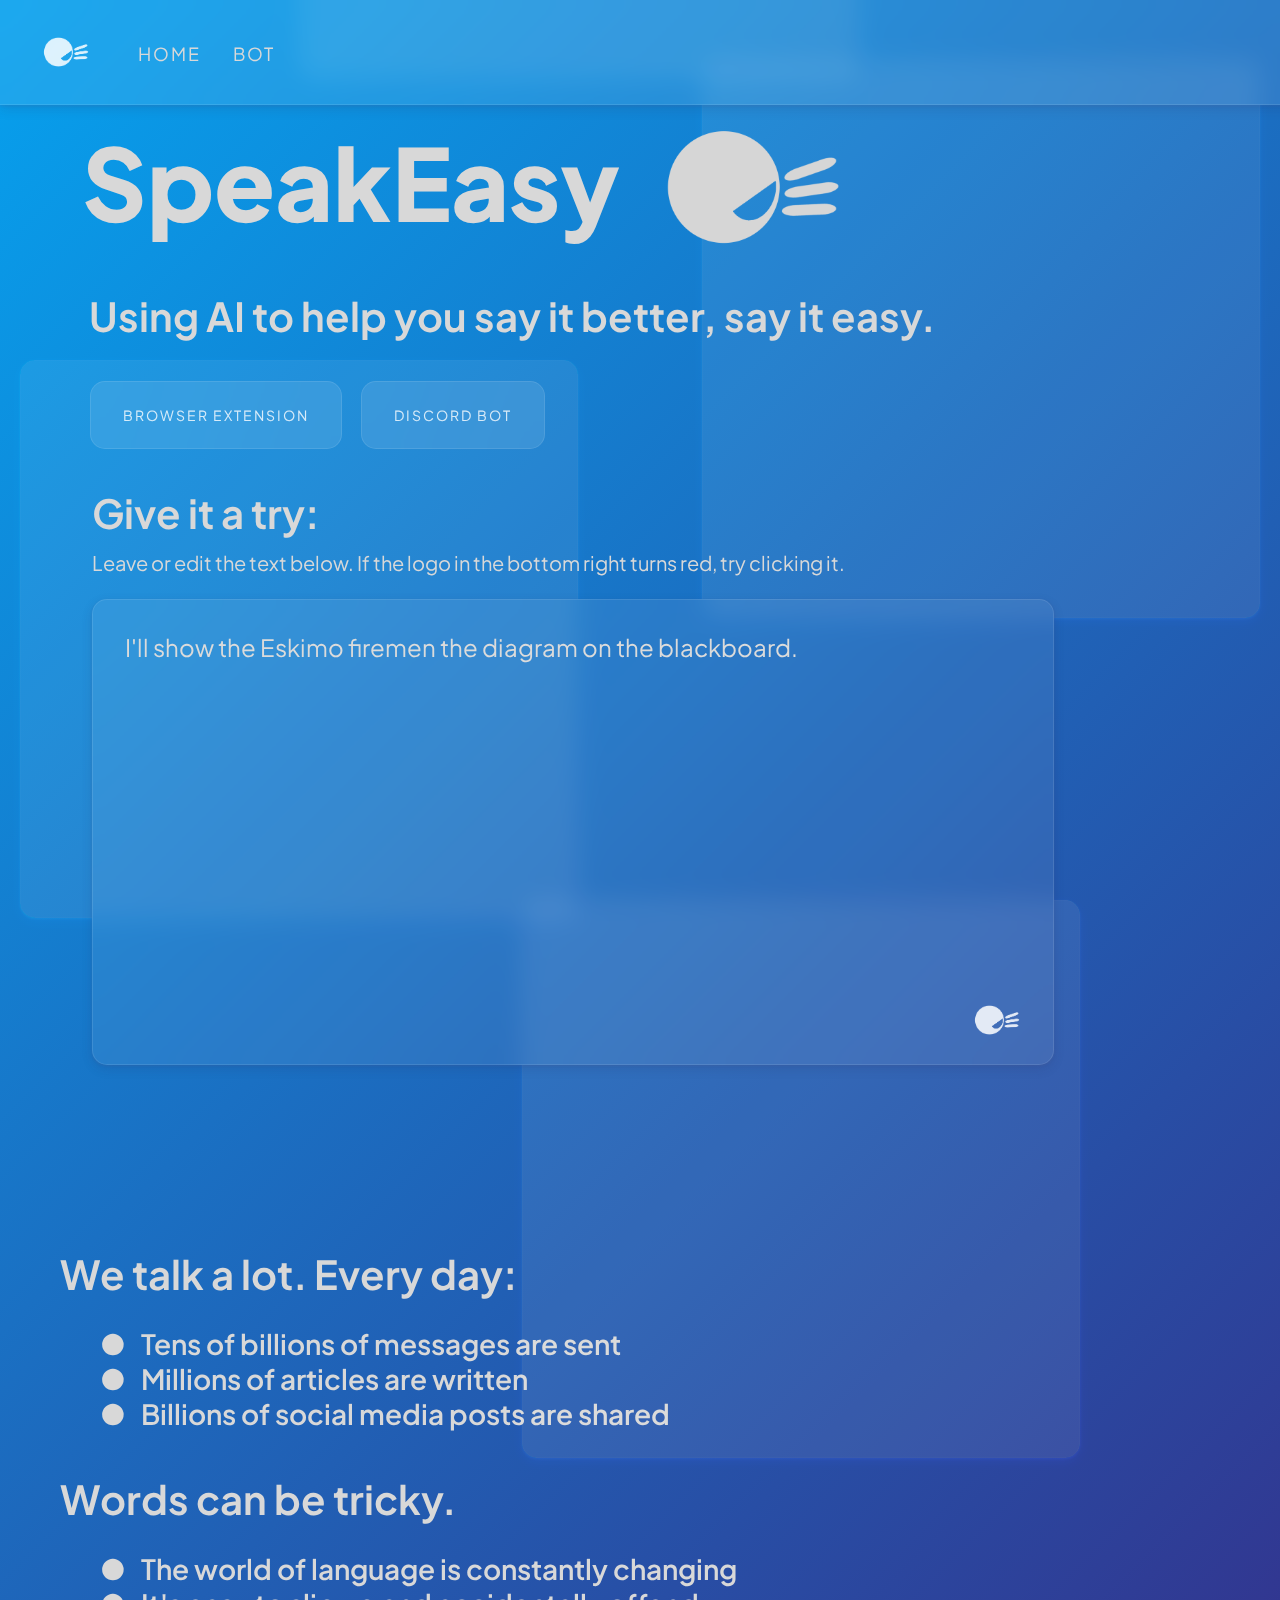
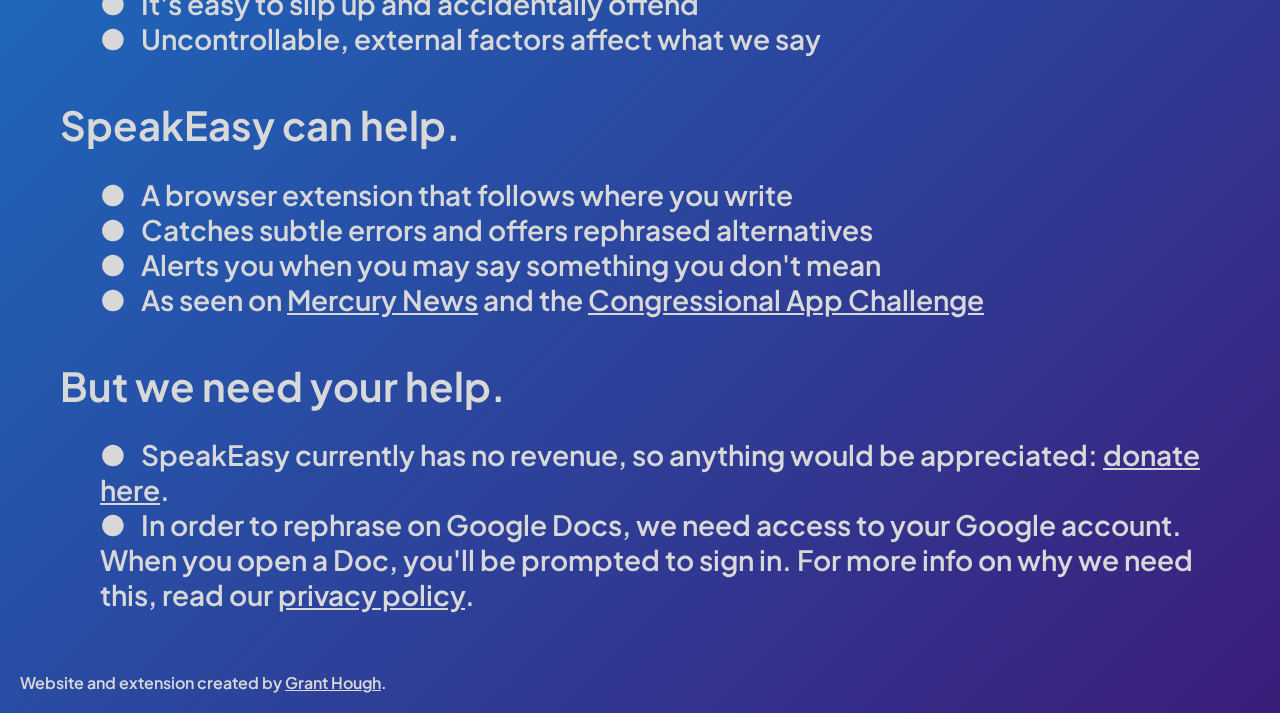
<file: index.html>
<!DOCTYPE html>
<html lang="en">
    <head>
        <meta charset="UTF-8">
        <meta http-equiv="X-UA-Compatible" content="IE=edge">
        <meta name="viewport" content="width=device-width, initial-scale=1.0">
        <link rel="stylesheet" href="styles.css">
        <link rel="icon" href="images/logo.png">
        <link href="https://fonts.googleapis.com/css2?family=Plus+Jakarta+Sans:wght@200;300;400;500;600;700;800&display=swap" rel="stylesheet">
        <title>SpeakEasy: AI Writing Assistant</title>
    </head>
    <body>

        <header id="main-header">
            <div id="main-header-content">
                <image src="images/whitelogonobackground.png" id="main-header-logo"></image>
                <div id="main-header-pages">
                    <a href="https://speakeasy.ooo" class="main-header-pages-item" id="home-button">Home</a>
                    <a href="https://speakeasy.ooo/bot" class="main-header-pages-item" id="bot-button">Bot</a>
                    <!-- <a href="https://chrome.google.com/webstore/detail/speakeasy/bfdnmjblplbeeemfopkocdgfdhcdjpea" target="_blank" rel="noopener noreferrer" class="main-header-pages-item" id="try-it-button">Try it Out</a> -->
                </div>
            </div>
        </header>
        <div id="main-container">
            
            <div id="homepage-section-one">
                
                <div id="homepage-title-container">
                    <!-- <h1 id="homepage-title">Speak<span class="blue-text">Easy</span></h1> -->
                    <div id="homepage-title-text-container">
                        <h1 id="homepage-title">SpeakEasy</h1>
                        <image src="images/whitelogonobackground.png" id="homepage-logo"></image>
                    </div>
                    <h1 id="homepage-subtitle">Using AI to help you say it better, say it easy.</h1>
                    <!-- <div class="glass-button" id="homepage-learn-more-button" onClick="document.getElementById('homepage-section-one').scrollIntoView();">Learn More</div> -->
                    <a href="https://chrome.google.com/webstore/detail/speakeasy/bfdnmjblplbeeemfopkocdgfdhcdjpea" target="_blank" rel="noopener noreferrer" class="glass-button" id="homepage-try-extension-button">Browser Extension</a>
                    <a href="https://speakeasy.ooo/bot" class="glass-button" id="homepage-bot-button">Discord Bot</a>
                </div>
                <div id="homepage-sample-container">
                    <div class="homepage-mini-title">Give it a try:</div>  
                    <div class="homepage-description">Leave or edit the text below. If the logo in the bottom right turns red, try clicking it.</div>
                    <div id="homepage-editor-container">
                        <div id="homepage-editor" contenteditable="true">
                            I'll show the Eskimo firemen the diagram on the blackboard.
                        </div>
                        <image src="images/whitelogonobackground.png" id="homepage-editor-logo"></image>
                                                
                        <div id="popup" class="hidden">
                            <div id="popup-header-container">
                                <div id="popup-header-title">SpeakEasy</div>
                                <a id="close-btn">x</a>
                            </div>
                            <div id="speakeasy-main-content">
                                <div id="default-content">
                                    <div id="speakeasy-suggestion-text">Nothing stands out yet.</div>	
                                </div>
                    
                
                                <div id="error-content" class="hidden"></div> 
                                
        
                            </div>
                        </div>
                    </div> 
                </div>
                

            </div>
       
            <div id="homepage-section-two">
                <div id="blurb-one" class="blurb">
                    <div id="blurb-text-one" class="blurb-text"> 
                        <h1 class="homepage-mini-title">We talk a lot. Every day:</h1>
                        <div class="individual-description">● &nbsp;&nbsp;Tens of billions of messages are sent</div>
                        <div class="individual-description">● &nbsp;&nbsp;Millions of articles are written</div>
                        <div class="individual-description">● &nbsp;&nbsp;Billions of social media posts are shared</div>
                    </div>
                </div>

                <div id="blurb-two" class="blurb">
                    <div class="blurb-spacer"></div>
                    <div id="blurb-text-two" class="blurb-text"> 
                        <h1 class="homepage-mini-title">Words can be tricky.</h1>
                        <div class="individual-description">● &nbsp;&nbsp;The world of language is constantly changing</div>
                        <div class="individual-description">● &nbsp;&nbsp;It's easy to slip up and accidentally offend</div>
                        <div class="individual-description">● &nbsp;&nbsp;Uncontrollable, external factors affect what we say</div>
                    </div>
                 
                </div>

                <div id="blurb-three" class="blurb">
                   
                    <div id="blurb-text-three" class="blurb-text"> 
                        <h1 class="homepage-mini-title">SpeakEasy can help.</h1>
                        <div class="individual-description">● &nbsp;&nbsp;A browser extension that follows where you write</div>
                        <div class="individual-description">● &nbsp;&nbsp;Catches subtle errors and offers rephrased alternatives</div>
                        <div class="individual-description">● &nbsp;&nbsp;Alerts you when you may say something you don't mean</div>
                        <div class="individual-description">● &nbsp;&nbsp;As seen on <a href="https://www.mercurynews.com/2023/01/31/saratoga-high-student-develops-award-winning-phone-app/" target="_blank" rel="noopener noreferrer">Mercury News</a> and the <a href="https://eshoo.house.gov/constituent-services/house-student-app-challenge" target="_blank" rel="noopener noreferrer">Congressional App Challenge</a></div>
                    </div>
                   
                </div>

                <div id="blurb-four" class="blurb">

                    <div id="blurb-text-four" class="blurb-text"> 
                        <h1 class="homepage-mini-title">But we need your help.</h1>
                        <div class="individual-description">● &nbsp;&nbsp;SpeakEasy currently has no revenue, so anything would be appreciated: <a href="https://www.buymeacoffee.com/granthough" target="_blank" rel="noopener noreferrer" class="link">donate here</a>.</div>
                        <div class="individual-description">● &nbsp;&nbsp;In order to rephrase on Google Docs, we need access to your Google account. When you open a Doc, you'll be prompted to sign in. For more info on why we need this, read our <a href="https://speakeasy.ooo/privacypolicy" target="_blank" rel="noopener noreferrer" class="link">privacy policy</a>.</div>
                      
                    </div>
                   
                </div>
               
            </div>
            <div id="founder-container">
                <div id="creator-text">Website and extension created by <a href="https://granthough.me" target="_blank" rel="noopener noreferrer" class="link">Grant Hough</a>.</div>
            </div>

            <div id="blobs-container">
                <div class="homepage-blob" id="homepage-blob-one"></div>
                <div class="homepage-blob" id="homepage-blob-two"></div>
                <div class="homepage-blob" id="homepage-blob-three"></div>
                <div class="homepage-blob" id="homepage-blob-four"></div>
            </div>
            
    
            <div id="top-container">
    
            <!-- as seen on mercury news, anna eshoo thing, rise etc whatever -->
            </div>
            <div id="lower-container">

            </div>
            
            
        </div>
        
    </body> 
    <script src="jquery-3.7.1.min.js"></script>
    <script src="index.js"></script>
</html>
</file>
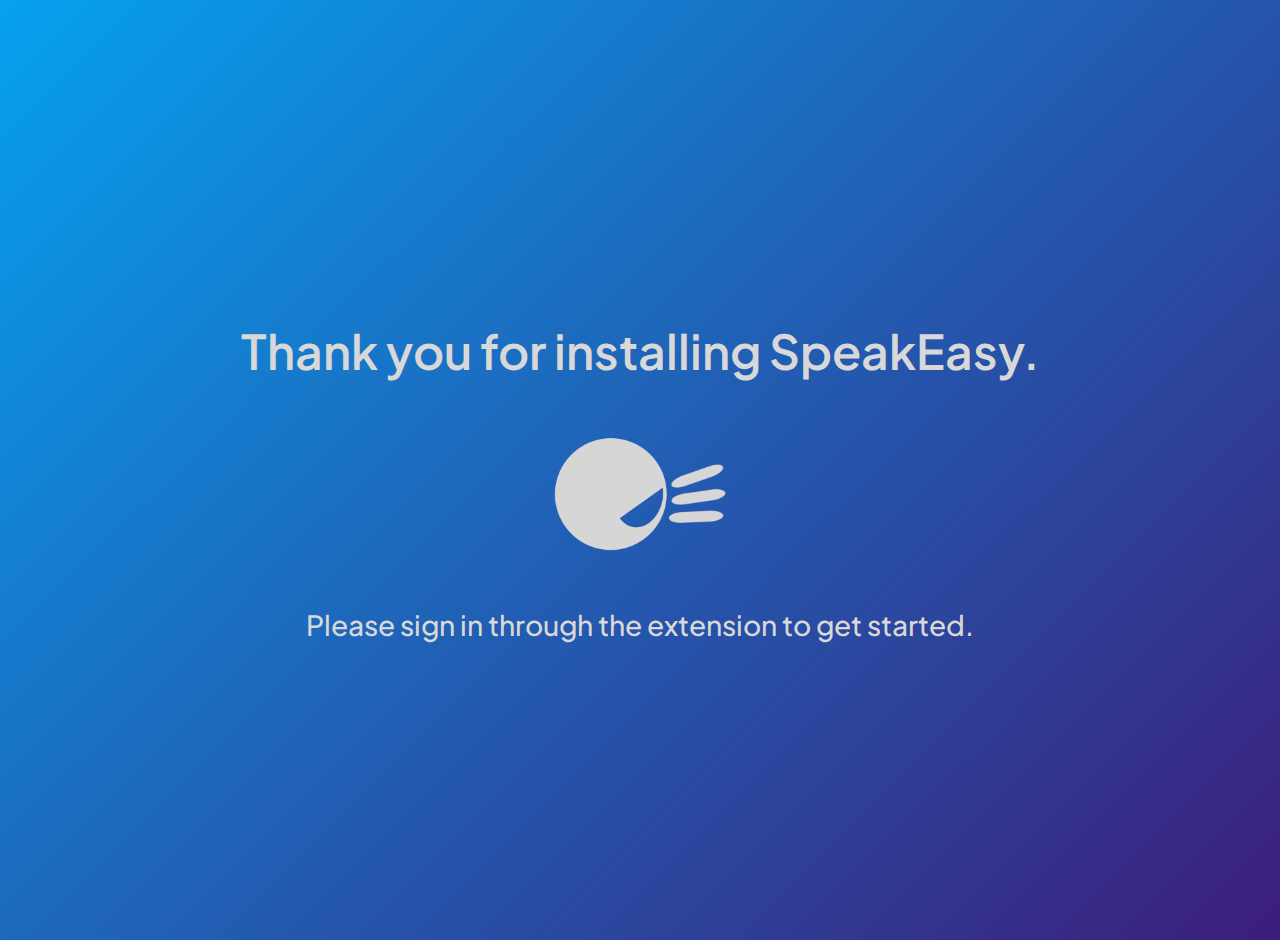
<file: auth.html>
<!DOCTYPE html>
    <html lang="en">
    <head>
        <meta charset="UTF-8">
        <meta http-equiv="X-UA-Compatible" content="IE=edge">
        <meta name="viewport" content="width=device-width, initial-scale=1.0">
        <link rel="stylesheet" href="styles.css">
        <link rel="icon" href="images/logo.png">
        <link href="https://fonts.googleapis.com/css2?family=Plus+Jakarta+Sans:wght@200;300;400;500;600;700;800&display=swap" rel="stylesheet">
        <title>Welcome to SpeakEasy</title>
    </head>
    <body>
        <div id="auth-container">
            <div id="welcome-page">
                <div id="welcome-text">
                    <div id="thank-you-message">Thank you for installing SpeakEasy.</div>
                    <image src="images/whitelogonobackground.png" id="welcome-logo"></image>
                    <div id="welcome-instructions">Please sign in through the extension to get started.</div>
                </div>
            </div>
        </div>
    </body>
    <script src="jquery-3.7.1.min.js"></script>
    <script src="index.js"></script>
</html>
</file>
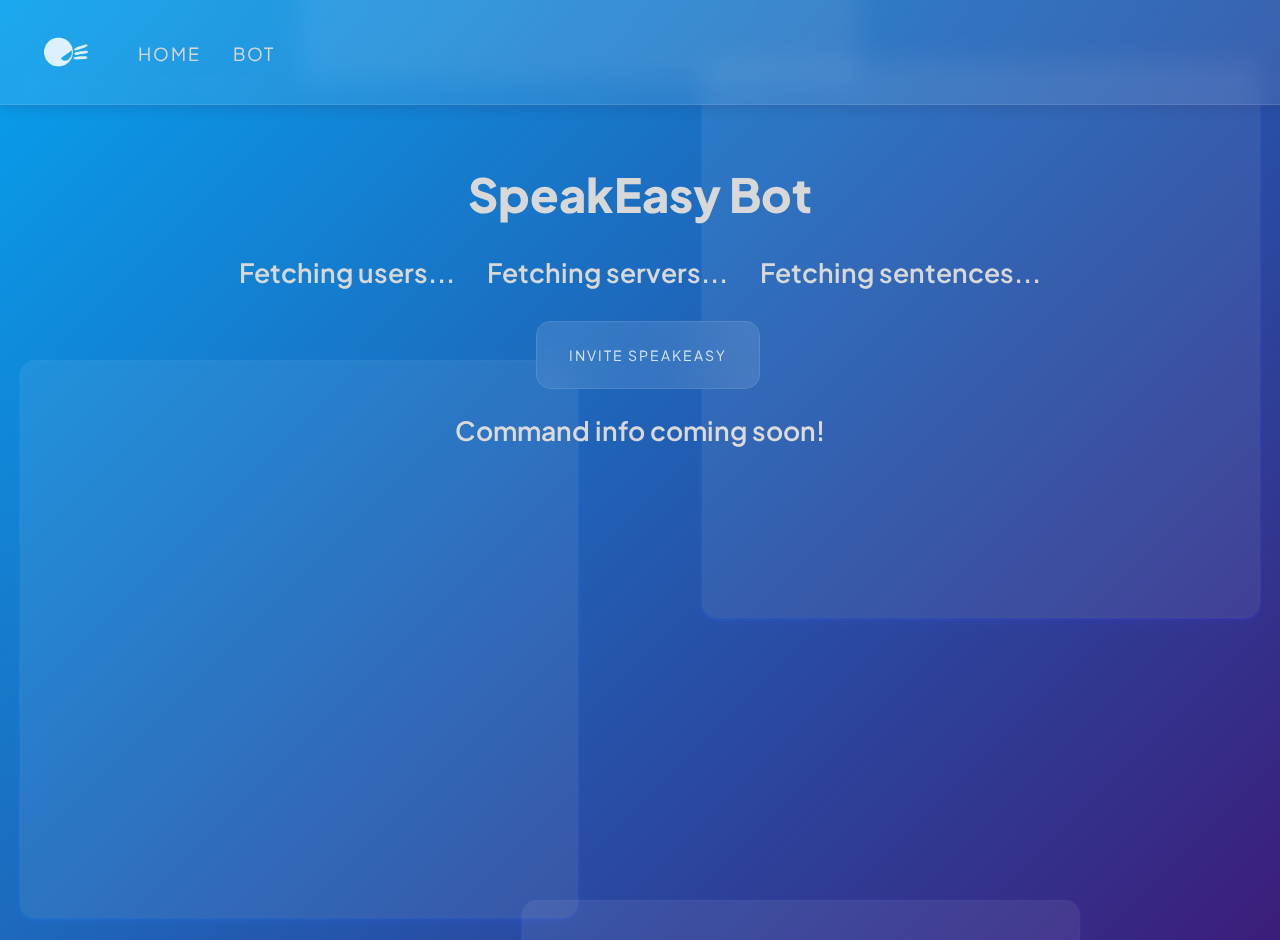
<file: bot.html>
<!DOCTYPE html>
<html lang="en">
<head>
    <meta charset="UTF-8">
    <meta name="viewport" content="width=device-width, initial-scale=1.0">
    <link rel="icon" href="images/logo.png">
    <link href="https://fonts.googleapis.com/css2?family=Plus+Jakarta+Sans:wght@200;300;400;500;600;700;800&display=swap" rel="stylesheet">
    <link href="styles.css" rel="stylesheet">
    <title>SpeakEasy: Discord Bot</title>
</head>
<body>
    <header id="main-header">
        <div id="main-header-content">
            <image src="images/whitelogonobackground.png" id="main-header-logo"></image>
            <div id="main-header-pages">
                <a href="https://speakeasy.ooo" class="main-header-pages-item" id="home-button">Home</a>
                <a href="https://speakeasy.ooo/bot" class="main-header-pages-item" id="bot-button">Bot</a>
                <!-- <a href="https://chrome.google.com/webstore/detail/speakeasy/bfdnmjblplbeeemfopkocdgfdhcdjpea" target="_blank" rel="noopener noreferrer" class="main-header-pages-item" id="try-it-button">Try it Out</a> -->
            </div>
        </div>
    </header>
    <div id="main-container">
        <div id="bot-title-container">
            <h2 id="bot-title">SpeakEasy Bot</h2>
            <div id="bot-stats">
                <h3 class="bot-stat" id="users">Fetching users...</h3>
                <h3 class="bot-stat" id="servers">Fetching servers...</h3>
                <h3 class="bot-stat" id="sentences">Fetching sentences...</h3>
            </div>
            <a href="https://discord.com/api/oauth2/authorize?client_id=1140830654502817834&permissions=277025442822&scope=applications.commands%20bot" target="_blank" rel="noopener noreferrer" class="glass-button" id="homepage-bot-button">Invite SpeakEasy</a>
        </div>
        <div id="blobs-container">
            <div class="homepage-blob" id="homepage-blob-one"></div>
            <div class="homepage-blob" id="homepage-blob-two"></div>
            <div class="homepage-blob" id="homepage-blob-three"></div>
            <div class="homepage-blob" id="homepage-blob-four"></div>
        </div>
        <div class="placeholder">Command info coming soon!</div>
        <div id="commands-container">

        </div>
   </div>
    
</body> 
<script src="jquery-3.7.1.min.js"></script>
<script src="bot.js"></script>

</html>
</file>
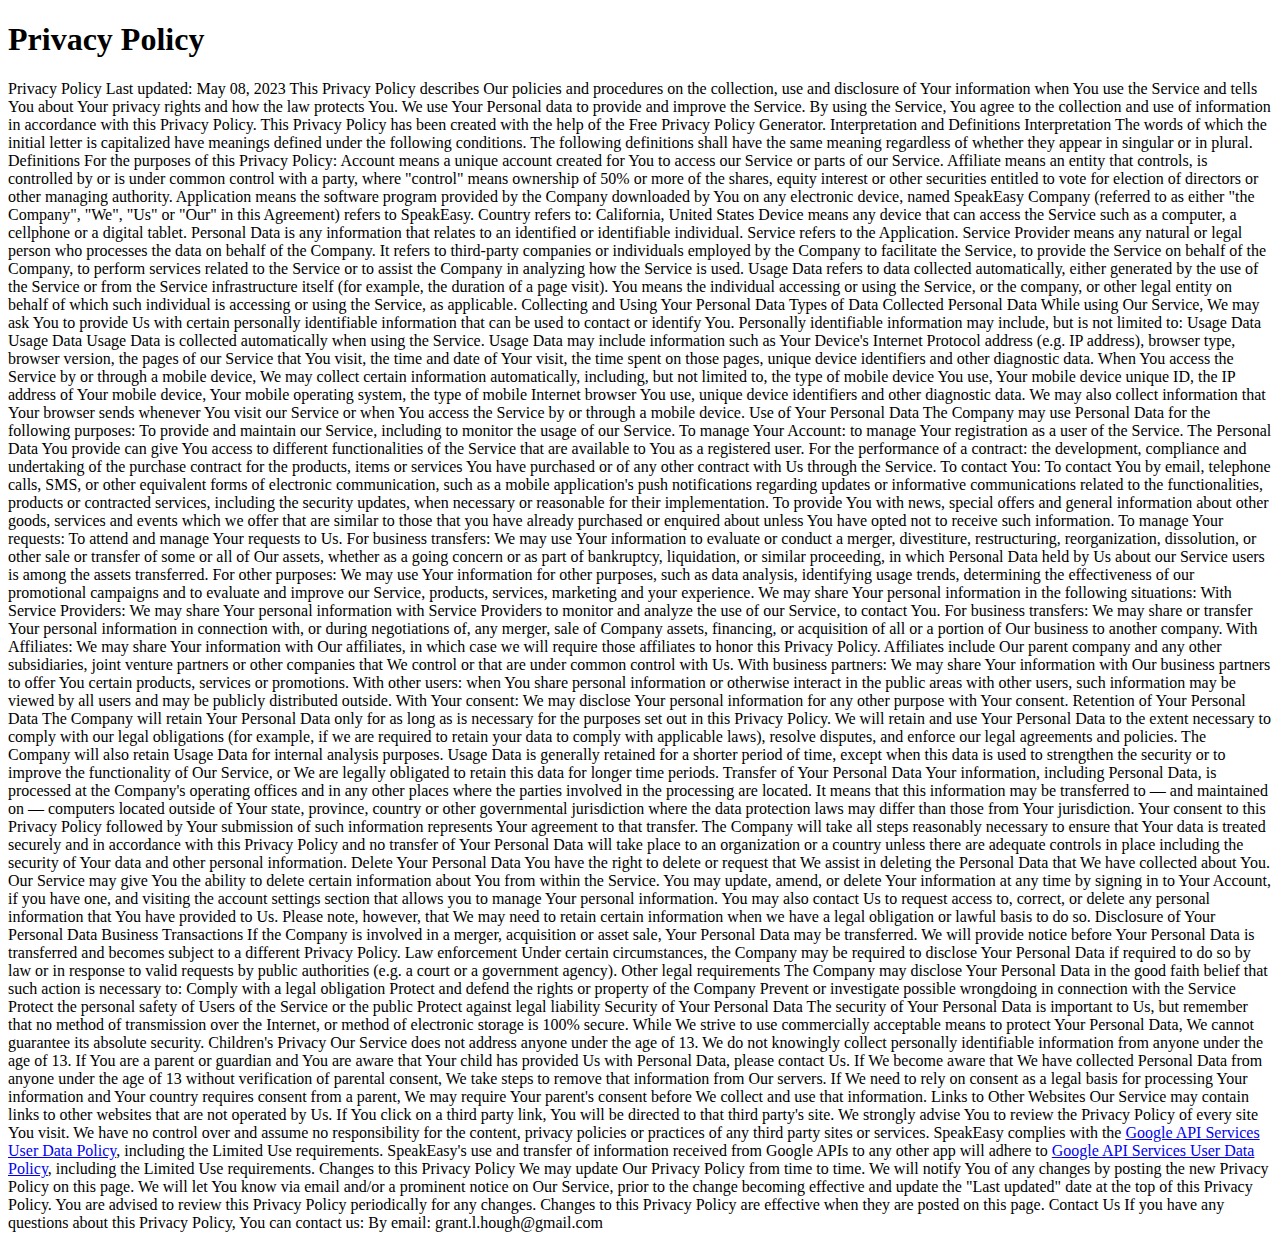
<file: privacypolicy.html>
<!DOCTYPE html>
<html lang="en">
<head>
    <meta charset="UTF-8">
    <meta http-equiv="X-UA-Compatible" content="IE=edge">
    <meta name="viewport" content="width=device-width, initial-scale=1.0">
    <title>Privacy Policy</title>
</head>
<body>
        <h1>Privacy Policy</h1>
        <p>Privacy Policy
            Last updated: May 08, 2023
            
            This Privacy Policy describes Our policies and procedures on the collection, use and disclosure of Your information when You use the Service and tells You about Your privacy rights and how the law protects You.
            
            We use Your Personal data to provide and improve the Service. By using the Service, You agree to the collection and use of information in accordance with this Privacy Policy. This Privacy Policy has been created with the help of the Free Privacy Policy Generator.
            
            Interpretation and Definitions
            Interpretation
            The words of which the initial letter is capitalized have meanings defined under the following conditions. The following definitions shall have the same meaning regardless of whether they appear in singular or in plural.
            
            Definitions
            For the purposes of this Privacy Policy:
            
            Account means a unique account created for You to access our Service or parts of our Service.
            
            Affiliate means an entity that controls, is controlled by or is under common control with a party, where "control" means ownership of 50% or more of the shares, equity interest or other securities entitled to vote for election of directors or other managing authority.
            
            Application means the software program provided by the Company downloaded by You on any electronic device, named SpeakEasy
            
            Company (referred to as either "the Company", "We", "Us" or "Our" in this Agreement) refers to SpeakEasy.
            
            Country refers to: California, United States
            
            Device means any device that can access the Service such as a computer, a cellphone or a digital tablet.
            
            Personal Data is any information that relates to an identified or identifiable individual.
            
            Service refers to the Application.
            
            Service Provider means any natural or legal person who processes the data on behalf of the Company. It refers to third-party companies or individuals employed by the Company to facilitate the Service, to provide the Service on behalf of the Company, to perform services related to the Service or to assist the Company in analyzing how the Service is used.
            
            Usage Data refers to data collected automatically, either generated by the use of the Service or from the Service infrastructure itself (for example, the duration of a page visit).
            
            You means the individual accessing or using the Service, or the company, or other legal entity on behalf of which such individual is accessing or using the Service, as applicable.
            
            Collecting and Using Your Personal Data
            Types of Data Collected
            Personal Data
            While using Our Service, We may ask You to provide Us with certain personally identifiable information that can be used to contact or identify You. Personally identifiable information may include, but is not limited to:
            
            Usage Data
            Usage Data
            Usage Data is collected automatically when using the Service.
            
            Usage Data may include information such as Your Device's Internet Protocol address (e.g. IP address), browser type, browser version, the pages of our Service that You visit, the time and date of Your visit, the time spent on those pages, unique device identifiers and other diagnostic data.
            
            When You access the Service by or through a mobile device, We may collect certain information automatically, including, but not limited to, the type of mobile device You use, Your mobile device unique ID, the IP address of Your mobile device, Your mobile operating system, the type of mobile Internet browser You use, unique device identifiers and other diagnostic data.
            
            We may also collect information that Your browser sends whenever You visit our Service or when You access the Service by or through a mobile device.
            
            Use of Your Personal Data
            The Company may use Personal Data for the following purposes:
            
            To provide and maintain our Service, including to monitor the usage of our Service.
            
            To manage Your Account: to manage Your registration as a user of the Service. The Personal Data You provide can give You access to different functionalities of the Service that are available to You as a registered user.
            
            For the performance of a contract: the development, compliance and undertaking of the purchase contract for the products, items or services You have purchased or of any other contract with Us through the Service.
            
            To contact You: To contact You by email, telephone calls, SMS, or other equivalent forms of electronic communication, such as a mobile application's push notifications regarding updates or informative communications related to the functionalities, products or contracted services, including the security updates, when necessary or reasonable for their implementation.
            
            To provide You with news, special offers and general information about other goods, services and events which we offer that are similar to those that you have already purchased or enquired about unless You have opted not to receive such information.
            
            To manage Your requests: To attend and manage Your requests to Us.
            
            For business transfers: We may use Your information to evaluate or conduct a merger, divestiture, restructuring, reorganization, dissolution, or other sale or transfer of some or all of Our assets, whether as a going concern or as part of bankruptcy, liquidation, or similar proceeding, in which Personal Data held by Us about our Service users is among the assets transferred.
            
            For other purposes: We may use Your information for other purposes, such as data analysis, identifying usage trends, determining the effectiveness of our promotional campaigns and to evaluate and improve our Service, products, services, marketing and your experience.
            
            We may share Your personal information in the following situations:
            
            With Service Providers: We may share Your personal information with Service Providers to monitor and analyze the use of our Service, to contact You.
            For business transfers: We may share or transfer Your personal information in connection with, or during negotiations of, any merger, sale of Company assets, financing, or acquisition of all or a portion of Our business to another company.
            With Affiliates: We may share Your information with Our affiliates, in which case we will require those affiliates to honor this Privacy Policy. Affiliates include Our parent company and any other subsidiaries, joint venture partners or other companies that We control or that are under common control with Us.
            With business partners: We may share Your information with Our business partners to offer You certain products, services or promotions.
            With other users: when You share personal information or otherwise interact in the public areas with other users, such information may be viewed by all users and may be publicly distributed outside.
            With Your consent: We may disclose Your personal information for any other purpose with Your consent.
            Retention of Your Personal Data
            The Company will retain Your Personal Data only for as long as is necessary for the purposes set out in this Privacy Policy. We will retain and use Your Personal Data to the extent necessary to comply with our legal obligations (for example, if we are required to retain your data to comply with applicable laws), resolve disputes, and enforce our legal agreements and policies.
            
            The Company will also retain Usage Data for internal analysis purposes. Usage Data is generally retained for a shorter period of time, except when this data is used to strengthen the security or to improve the functionality of Our Service, or We are legally obligated to retain this data for longer time periods.
            
            Transfer of Your Personal Data
            Your information, including Personal Data, is processed at the Company's operating offices and in any other places where the parties involved in the processing are located. It means that this information may be transferred to — and maintained on — computers located outside of Your state, province, country or other governmental jurisdiction where the data protection laws may differ than those from Your jurisdiction.
            
            Your consent to this Privacy Policy followed by Your submission of such information represents Your agreement to that transfer.
            
            The Company will take all steps reasonably necessary to ensure that Your data is treated securely and in accordance with this Privacy Policy and no transfer of Your Personal Data will take place to an organization or a country unless there are adequate controls in place including the security of Your data and other personal information.
            
            Delete Your Personal Data
            You have the right to delete or request that We assist in deleting the Personal Data that We have collected about You.
            
            Our Service may give You the ability to delete certain information about You from within the Service.
            
            You may update, amend, or delete Your information at any time by signing in to Your Account, if you have one, and visiting the account settings section that allows you to manage Your personal information. You may also contact Us to request access to, correct, or delete any personal information that You have provided to Us.
            
            Please note, however, that We may need to retain certain information when we have a legal obligation or lawful basis to do so.
            
            Disclosure of Your Personal Data
            Business Transactions
            If the Company is involved in a merger, acquisition or asset sale, Your Personal Data may be transferred. We will provide notice before Your Personal Data is transferred and becomes subject to a different Privacy Policy.
            
            Law enforcement
            Under certain circumstances, the Company may be required to disclose Your Personal Data if required to do so by law or in response to valid requests by public authorities (e.g. a court or a government agency).
            
            Other legal requirements
            The Company may disclose Your Personal Data in the good faith belief that such action is necessary to:
            
            Comply with a legal obligation
            Protect and defend the rights or property of the Company
            Prevent or investigate possible wrongdoing in connection with the Service
            Protect the personal safety of Users of the Service or the public
            Protect against legal liability
            Security of Your Personal Data
            The security of Your Personal Data is important to Us, but remember that no method of transmission over the Internet, or method of electronic storage is 100% secure. While We strive to use commercially acceptable means to protect Your Personal Data, We cannot guarantee its absolute security.
            
            Children's Privacy
            Our Service does not address anyone under the age of 13. We do not knowingly collect personally identifiable information from anyone under the age of 13. If You are a parent or guardian and You are aware that Your child has provided Us with Personal Data, please contact Us. If We become aware that We have collected Personal Data from anyone under the age of 13 without verification of parental consent, We take steps to remove that information from Our servers.
            
            If We need to rely on consent as a legal basis for processing Your information and Your country requires consent from a parent, We may require Your parent's consent before We collect and use that information.
            
            Links to Other Websites
            Our Service may contain links to other websites that are not operated by Us. If You click on a third party link, You will be directed to that third party's site. We strongly advise You to review the Privacy Policy of every site You visit.
            
            We have no control over and assume no responsibility for the content, privacy policies or practices of any third party sites or services.
            
            SpeakEasy complies with the <a href="https://developers.google.com/terms/api-services-user-data-policy" target="_blank" rel="noopener noreferrer">Google API Services User Data Policy</a>, including the Limited Use requirements.

            SpeakEasy's use and transfer of information received from Google APIs to any other app will adhere to <a href="https://developers.google.com/terms/api-services-user-data-policy" target="_blank" rel="noopener noreferrer">Google API Services User Data Policy</a>, including the Limited Use requirements.

            Changes to this Privacy Policy
            We may update Our Privacy Policy from time to time. We will notify You of any changes by posting the new Privacy Policy on this page.
            
            We will let You know via email and/or a prominent notice on Our Service, prior to the change becoming effective and update the "Last updated" date at the top of this Privacy Policy.
            
            You are advised to review this Privacy Policy periodically for any changes. Changes to this Privacy Policy are effective when they are posted on this page.
            
            Contact Us
            If you have any questions about this Privacy Policy, You can contact us:
            
            By email: grant.l.hough@gmail.com</p>
</body>
</html>
</file>
<file: styles.css>
html {
    background: #000000;
}

body {

     font-family: 'Plus Jakarta Sans', sans-serif;
     background: linear-gradient(-45deg, rgba(2,0,36,1) 0%, rgb(60, 29, 122) 0%, rgb(6, 161, 238) 100%);/* background: linear-gradient(-45deg, rgba(2,0,36,1) 0%, rgb(60, 29, 122) 0%, rgb(6, 161, 238) 100%); */
     margin: 0;
     padding: 0;
     /* overscroll-behavior: none; */
     /* overflow-x: hidden; */
     /* overflow: hidden;
     position: relative; */
     min-height: 100vh;

}


#main-container {
    font-family: 'Plus Jakarta Sans', sans-serif;
    display: flex;
    flex-direction: column;
    align-items: flex-start;
    background: rgb(2,0,36);
    background: linear-gradient(-45deg, rgba(2,0,36,1) 0%, rgb(60, 29, 122) 0%, rgb(6, 161, 238) 100%);
    padding: 20px;
    min-height: 100vh;
    /* max-height: 3000px; */
    overflow: hidden;
    position: relative;
    
}


/* #top-container {
    display: flex;
    flex-direction: column;
    align-items: flex-start;
    background: rgb(2,0,36);
    background: linear-gradient(90deg, rgba(2,0,36,1) 0%, rgba(20,69,105,1) 0%, rgb(6, 161, 238) 100%);
    height: 1000px;


    padding: 20px;
} */

/* #lower-container {
    display: flex;
    flex-direction: column;
    align-items: flex-start;
    background: linear-gradient(to bottom,rgba(255, 255, 255, 0),rgba(255, 255, 255, 1)100%);
    padding: 20px;
    

} */

@media (min-width: 1200px) {

    #main-header {
        position: fixed;
        z-index: 3;
        width:100%; 
        height: 84px;
        background-color: rgba(255,255,255,0.09);
        border-bottom: 1px solid rgba(255,255,255,0.1);
        width: 100%;
        padding: 10px;
        backdrop-filter: blur(12px);
        box-shadow: 0 4px 11px 0 rgb(37 44 97 / 15%), 0 1px 3px 0 rgb(93 100 148 / 20%);
        
    
        display: flex;
        flex-direction: column;
        justify-content: center;
    }
    
    #main-header-content {  
        display: flex;
        flex-direction: row;
    }
    
    #main-header-logo  {
        width: 48px;
        height: 48px;
        margin-left: 32px;
        margin-right: 32px;
    
        opacity: 85%;
    
    }
    
    #main-header-pages {
        margin-top: 14px;
       
        display: flex;
        flex-direction: row;
    }
    
    .main-header-pages-item{
        font-size: 18px;
        margin-left: 16px;
        margin-right: 16px;
        text-decoration: none;
        letter-spacing: 2px;
        text-transform: uppercase;
        color:#d8d8d8;
        cursor: pointer ;
    }
    
}

@media (max-width: 1200px) {

    #main-header {
        position: fixed;
        z-index: 3;
        width:100%; 
        height: 56px;
        background-color: rgba(255,255,255,0.09);
        border-bottom: 1px solid rgba(255,255,255,0.1);
        width: 100%;
        padding: 10px;
        backdrop-filter: blur(12px);
        box-shadow: 0 4px 11px 0 rgb(37 44 97 / 15%), 0 1px 3px 0 rgb(93 100 148 / 20%);
        
    
        display: flex;
        flex-direction: column;
        justify-content: center;
    }
    
    #main-header-content {  
        display: flex;
        flex-direction: row;
    }
    
    #main-header-logo  {
        width: 32px;
        height: 32px;
        margin-left: 24px;
        margin-right: 24px;
        margin-top: 5px;
    
        opacity: 85%;
    
    }
    
    #main-header-pages {
        margin-top: 14px;
       
        display: flex;
        flex-direction: row;
    }
    
    .main-header-pages-item{
        font-size: 14px;
        margin-left: 14px;
        text-decoration: none;
        letter-spacing: 2px;
        text-transform: uppercase;
        color:#d8d8d8;
        cursor: pointer ;
    }
    
}

.large-title {
    font-size: 60px;
    font-weight: 800;
    margin-bottom: 0px;
    margin-top: 0px;
}

.subtitle {
    font-size: 32px;
    font-weight: 600;
    margin-bottom: 0px;
    margin-top: 0px;
}

.blue-text {
    color: #3a95d5;
}

@media (min-width: 1420px) {
    #homepage-sample-container {
        margin-left: calc(72px + 3vw);
        margin-top: 0px;
        z-index: 1;
    }
}


@media (min-width: 1200px) {
    #homepage-title {
        font-size: 100px;
        font-weight: 800;
        margin-top: 0px;
        margin-bottom: 24px;
    }

    #homepage-logo {
        height: 186px;
        width: 186px;
        margin: none;
        margin-left: 40px;
        margin-top: -24px;
        filter: brightness(84%)
    }

    
    #homepage-title-container {
        z-index: 1;
        margin: 0px;
        margin-left: 24px;
        color: #d8d8d8;
        /* background-color: rgba(255,255,255,0.07);
        border: 1px solid rgba(255,255,255,0.1); */
        border-radius: 15px;
        padding: 38px;
        /* backdrop-filter: blur(12px);
        box-shadow: 0 4px 11px 0 rgb(37 44 97 / 15%), 0 1px 3px 0 rgb(93 100 148 / 20%); */
        
    }

    #homepage-subtitle {
        font-size: 40px;
        font-weight: 650;
        text-decoration: none;
        margin-left: 7px;
        margin-top: 10px;
        margin-bottom: 40px;
        
    
    }

    .homepage-mini-title {
        font-size: 40px;
        font-weight: 650;
        text-decoration: none;
        color: #d8d8d8;
    }

    .homepage-description {
        font-size: 20px;
        font-weight: 400;
        margin-top: 12px;
        margin-right: 24px;
        text-decoration: none;
        color: #d8d8d8;
    }

    #homepage-sample-container {
        margin-left: 72px;
        margin-top: 0px;
        z-index: 1;
    }
    
    
}

@media (max-width: 1200px) {
    #homepage-title {
        font-size: 11vw;
        font-weight: 800;
        margin-top: 0px;
        margin-bottom: 24px;
    }

    #homepage-logo {
        height: 17vw;
        width: 17vw;
        min-width: 40px;
        min-height: 40px;
        margin: none;
        margin-left: 3vw;
        margin-top: -1vw;
        filter: brightness(84%)
    }

    
    #homepage-title-container {
        z-index: 1;
        margin: 0px;
        margin-top: 30px;
        color: #d8d8d8;
        /* background-color: rgba(255,255,255,0.07);
        border: 1px solid rgba(255,255,255,0.1); */
        border-radius: 15px;
        padding: 8px;
        margin-right: 24px;
        /* backdrop-filter: blur(12px);
        box-shadow: 0 4px 11px 0 rgb(37 44 97 / 15%), 0 1px 3px 0 rgb(93 100 148 / 20%); */
        
    }

    #homepage-subtitle {
        font-size:calc(12px + 3vw);
        
        font-weight: 650;
        text-decoration: none;
        margin-left: 7px;
        margin-top: 10px;
        margin-bottom: 24px;
    
    }

    .homepage-mini-title {
        font-size:calc(12px + 3vw);
        font-weight: 650;
        text-decoration: none;
        color: #d8d8d8;
    }

    .homepage-description {
        font-size:calc(10px + 2vw);
        font-weight: 400;
        margin-top: 12px;
        text-decoration: none;
        color: #d8d8d8;
    }

    #homepage-sample-container {
        margin-left: 4px;
        margin-top: 0px;
        z-index: 1;
        padding:8px;
    }
}




#speakeasy-main-content::-webkit-scrollbar {
    display: none;
}
#homepage-catchphrase {
    margin-bottom: 20px;
}

.div-text-area {
    background-color: white;
    outline: 2px solid #d8d8d8;
    height: 240px;
    width: 480px;
    padding: 12px;
    resize: none;
    font-family: 'Plus Jakarta Sans', sans-serif;
}

.submit-btn {
    width: 140px;
    margin-top: 20px;
    margin-bottom: 20px;
    display: inline-block;
    outline: 0;
    border: 0;
    cursor: pointer;
    font-weight: 600;
    color: rgb(72, 76, 122);
    font-size: 20px;
    height: 42px;
    padding: 6px 6px;
    border-radius: 40px;
    background-image: linear-gradient(180deg,#fff,#f5f5fa);
    box-shadow: 0 4px 11px 0 rgb(37 44 97 / 15%), 0 1px 3px 0 rgb(93 100 148 / 20%);
    transition: all .2s ease-out;
    font-family: 'Plus Jakarta Sans', sans-serif;
    text-align: center;
}

.submit-btn hover {
    box-shadow: 0 8px 22px 0 rgb(37 44 97 / 20%), 0 4px 6px 0 rgb(93 100 148 / 25%);
}

.main-button {
    padding: 18px 40px;
    text-align: center;
    cursor: pointer;
    background-image: linear-gradient(180deg,#fff,#f5f5fa);
    box-shadow: 0 4px 11px 0 rgb(37 44 97 / 15%), 0 1px 3px 0 rgb(93 100 148 / 20%);
    border-radius: 50px;
    font-family: 'Plus Jakarta Sans', sans-serif;
    font-size: 18px;
    font-weight: 600;
}

@media (min-width: 1200px) {
    .glass-button {
        display: inline-block;
        padding: 24px 32px;
        border: 0;
        text-decoration: none;
        border-radius: 15px;
        background-color: rgba(255,255,255,0.1);
        border: 1px solid rgba(255,255,255,0.1);
        backdrop-filter: blur(30px);
        color: rgba(255,255,255,0.8);
        font-size: 14px;
        letter-spacing: 2px;
        cursor: pointer;
        text-transform: uppercase;
        
    }
}

@media (max-width: 1200px) {
    .glass-button {
        display: inline-block;
        padding: calc(10px + 1vw) calc(16px + 1vw);;
        border: 0;
        text-decoration: none;
        border-radius: 15px;
        background-color: rgba(255,255,255,0.1);
        border: 1px solid rgba(255,255,255,0.1);
        backdrop-filter: blur(30px);
        color: rgba(255,255,255,0.8);
        font-size: 14px;
        letter-spacing: 2px;
        cursor: pointer;
        text-transform: uppercase;
        
    }
}


  
.glass-button:hover {
    background-color: rgba(255,255,255,0.2);
}
  
#homepage-learn-more-button {
    margin-left: 8px;
}

#homepage-try-extension-button {
    margin-left: 8px;
}

#homepage-bot-button {
    margin-left: 16px;
}


@media (min-width: 1540px) {
    #homepage-section-one {
        margin-top: 240px;
        width: fit-content;

        display: flex;
        flex-direction: row;
        justify-content: center;
    }
}

@media (max-width: 1540px) {
    #homepage-section-one {
        margin-top: 60px;
        width: fit-content;

        display: flex;
        flex-direction: column;
        justify-content: center;
    }
}

#welcome-page {
    margin-top: 300px;
    width: fit-content;

    display: flex;
    flex-direction: row;
    justify-content: center;
}


#homepage-title-text-container {

    display: flex;
    flex-direction: row;

}




.homepage-blob {
    right:0;
    bottom:0;
    overflow: hidden;
    z-index: 0;
    position: absolute;
    width: 480px;
    height: 480px;
    background-color: rgba(255,255,255,0.07);
    border: 1px solid rgba(255,255,255,0.02);
    border-radius: 15px;
    padding: 38px;
    box-shadow: 0 4px 11px 0 rgb(37 44 97 / 15%), 0 1px 3px 0 rgb(93 100 148 / 20%);
    mix-blend-mode: color-dodge;
   
}

#homepage-blob-one {
    -webkit-animation: move-blob-one 34s infinite alternate;
    animation: move-blob-one 34s infinite alternate;
    transition: 1s cubic-bezier(0.07, 0.8, 0.16, 1);
    top: 360px;
    left: 20px;
  }


@-webkit-keyframes move-blob-one {
    from {
    transform: translate(-100px, 25px) rotate(-90deg);
    border-radius: 24% 76% 35% 65% / 27% 36% 64% 73%;
    }

    to {
    transform: translate(20px, -120px) rotate(-10deg);
    border-radius: 76% 24% 33% 67% / 68% 55% 45% 32%;
    }
}

@keyframes move-blob-one {
    from {
    transform: translate(-100px, 25px) rotate(-90deg);
    border-radius: 24% 76% 35% 65% / 27% 36% 64% 73%;
    }

    to {
    transform: translate(20px, -120px) rotate(-10deg);
    border-radius: 76% 24% 33% 67% / 68% 55% 45% 32%;
    }
}


#homepage-blob-two {
    top: 60px;
    right: 20px;
    -webkit-animation: move-blob-two 28s infinite alternate;
    animation: move-blob-two 28s infinite alternate;
    transition: 1s cubic-bezier(0.07, 0.8, 0.16, 1);
}


@-webkit-keyframes move-blob-two {
    from {
    transform: translate(80px, -50px) rotate(-20deg);
    border-radius: 60% 90% 76% 90% / 90% 70% 90% 83%;
    }   

    to {
    transform: translate(-80px, 50px) rotate(120deg);
    border-radius: 90% 60% 100% 50% / 60% 40% 72% 90%;
    }
}

@keyframes move-blob-two {
    from {
    transform: translate(80px, -50px) rotate(-20deg);
    border-radius: 60% 90% 76% 90% / 90% 70% 90% 83%;
    }   

    to {
    transform: translate(-80px, 50px) rotate(120deg);
    border-radius: 90% 60% 100% 50% / 60% 40% 72% 90%;
    }
}

#homepage-blob-three {
    top: 900px;
    right: 200px;
    -webkit-animation: move-blob-three 28s infinite alternate;
    animation: move-blob-three 28s infinite alternate;
    transition: 1s cubic-bezier(0.07, 0.8, 0.16, 1);
}

@-webkit-keyframes move-blob-three {
    from {
    transform: translate(80px, 60px) rotate(60deg);
    border-radius: 70% 36% 64% 45% / 27% 36% 64% 73%;
    }   

    to {
    transform: translate(-80px, -50px) rotate(25deg);
    border-radius: 30% 64% 67% 35% / 68% 55% 45% 32%;
    }
}

@keyframes move-blob-three {
    from {
    transform: translate(100px, 60px) rotate(60deg);
    border-radius: 60% 90% 76% 90% / 90% 70% 90% 83%;
    }   

    to {
    transform: translate(-100px, -30px) rotate(25deg);
    border-radius: 90% 60% 100% 50% / 60% 40% 72% 90%;
    }
}

#homepage-blob-four {
    top: -480px;
    left: 300px;
    -webkit-animation: move-blob-four 28s infinite alternate;
    animation: move-blob-four 28s infinite alternate;
    transition: 1s cubic-bezier(0.07, 0.8, 0.16, 1);
}

@-webkit-keyframes move-blob-four {
    from {
    transform: translate(80px, 60px) rotate(60deg);
    border-radius: 70% 36% 64% 45% / 27% 36% 64% 73%;
    }   

    to {
    transform: translate(-80px, -50px) rotate(25deg);
    border-radius: 30% 64% 67% 35% / 68% 55% 45% 32%;
    }
}

@keyframes move-blob-four {
    from {
    transform: translate(100px, 60px) rotate(60deg);
    border-radius: 60% 90% 76% 90% / 90% 70% 90% 83%;
    }   

    to {
    transform: translate(-100px, -30px) rotate(25deg);
    border-radius: 90% 60% 100% 50% / 60% 40% 72% 90%;
    }
}







@media (min-width: 1540px) {
    #homepage-editor-container {
        z-index: 1;
        margin-top: 24px;
        padding: 32px;
        width: 500px;
        height: 400px;
        background-color: rgba(255,255,255,0.07);
        border: 1px solid rgba(255,255,255,0.1);
        border-radius: 15px;
        backdrop-filter: blur(12px);
        box-shadow: 0 4px 11px 0 rgb(37 44 97 / 15%), 0 1px 3px 0 rgb(93 100 148 / 20%);
        
    }   
    #homepage-editor {
        margin: 0px;
        width: 480px;
        height: 400px;
        padding: 0px;
        color: #dbdbdb;
        font-size: 24px;
        overflow: hidden;
    }   

}

@media (max-width: 1540px) {
    #homepage-editor-container {
        z-index: 1;
        align-self: center;
        margin-top: 24px;
        padding: 32px;
        width: 70vw;
        height: 400px;
        background-color: rgba(255,255,255,0.07);
        border: 1px solid rgba(255,255,255,0.1);
        border-radius: 15px;
        backdrop-filter: blur(12px);
        box-shadow: 0 4px 11px 0 rgb(37 44 97 / 15%), 0 1px 3px 0 rgb(93 100 148 / 20%);
        
    }   
    #homepage-editor {
        margin: 0px;
        width: 70vw;
        height: 400px;
        padding: 0px;
        color: #dbdbdb;
        font-size: 24px;
        overflow: hidden;
    }   

}



#homepage-editor:focus {
    outline: none;
}

#homepage-editor-container:focus {
    outline: 1px solid rgba(255,255,255,0.2);
}


#homepage-editor-logo {
    width: 48px;
    height: 48px;
    position: fixed;
    bottom: 20px;
    right: 32px;
    opacity: 86%;
    cursor: pointer;
}

#homepage-editor-logo:focus {
    outline: none;
}





#error-popup.hidden {
    display: none;
}

#popup {
    z-index: 2;
    width: 340px;
    height: 280px;
    position: fixed;
    bottom: 72px;
    right: 40px;
    background-color: #dbe0e5;
    border-bottom: 1px solid rgba(255,255,255,0.1);
    backdrop-filter: blur(14px);
    padding: 0px;
    border-radius: 21px;
    overflow: hidden;
   

    display: flex;
    flex-direction: column; 
    justify-content: center;
}

#popup.hidden {
    display:none;
}

#popup-header-container {
    color: #111111;
    background-color: #dbe0e5;
    border-bottom: 1px solid rgba(255,255,255,0.1);
    backdrop-filter: blur(10px);
    flex-shrink: 0;
    flex-direction: column;
    justify-content: center;
    align-items: center;
    border-top-left-radius: 16px;
    border-top-right-radius: 16px;
    box-shadow: rgba(0, 0, 0, 0.18) 0px 2px 4px;
    height: 55px;
    width: 340px;
    margin-top: -225px;
    position: fixed;
    /* top: 0px; */

    display: flex;
    flex-direction: row;

}

#close-btn {
    color: #111111;
    cursor: pointer;
    transition: box-shadow .3s;
    position: absolute;
    right: 2px;
    top: 4px;
    width: 18px;
    height: 18px;
    opacity: 1;
}
#close-btn:hover {
    opacity: 0.5;
}

#speakeasy-main-content.hidden {
    display: none;
}

#speakeasy-main-content {
    color: #111111;
    height: 225px;
    width: 300px;
    margin-top: 36px;
    padding: 16px;
    
    -ms-overflow-style: none;
    scrollbar-width: none;
    display: flex; 
    flex-direction: column;
    overflow-x: hidden;
    overflow-y: auto;  
}

#default-content {
    text-shadow: 0.5px 0.5px 0.75px rgba(0,0,0,0.1);
    padding-left: 10px;
    padding-right: 10px;
    /* border: 2px solid gray; */

    display: flex;
    flex-direction: column;
    align-items: center;
}

#default-content.hidden{
    display: none;
}

#speakeasy-suggestion-text {
    margin-top: 72px;
    font-size: 16;
    font-weight: 250;
    flex-shrink: 0;
    justify-content: center;
}

#error-content {
    padding-left: 12px;
    padding-right: 12px;
    padding-bottom: 0px;
    margin-top: 0px;
    
    text-shadow: 0.5px 0.5px 0.75px rgba(0,0,0,0.1);
    text-align: center;
    display: flex;
    flex-direction: column;
    align-items: center;
}

#popup-header-title {
    font-size: 18px;
    font-weight: 600;
    color: #111111;
}

#error-popup {
    padding: none;
    padding-left: 4px;
    padding-right: 4px;

    display: flex;
    flex-direction: column;
    align-items: center;
    flex-grow: none;
}

#speakeasy-error-items.hidden {
    display: none;
}


#speakeasy-error-sentences {
    margin-top: 0px;
    padding-left: 16px;
    padding-right: 16px;
    width: 300px;
}

#speakeasy-error-sentences .original-sentence {


    overflow: hidden;
    white-space: nowrap;
    text-overflow: ellipsis;
}

#speakeasy-error-loading {

    display: flex;
    flex-direction: column;
    justify-content: center;
    align-items: center;
}

#speakeasy-error-loading-text {
    font-weight: 300;
    margin-top: 50px;
    margin-bottom: 10px;
}

#speakeasy-error-loading.hidden {
    display: none;
}


#speakeasy-replace-loading {

    display: flex;
    flex-direction: column;
    justify-content: center;
    align-items: center;
}

#speakeasy-replace-loading-text {
    font-weight: 300;
    margin-top: 50px;
    margin-bottom: 10px;
}

#speakeasy-replace-loading.hidden {
    display: none;
}


#speakeasy-welcome-view.hidden {
    display: none;
}


.speakeasy-loading-spinner {
	pointer-events: none;
	width: 2em;
	height: 2em;
	border: 0.35em solid transparent;
	border-color: rgb(228, 228, 228);
    box-shadow: 0px 0px 8px 2px rgb(37 44 97 / 15%), 0 0px 0px 0 rgb(93 100 148 / 20%);
	border-top-color: #3f3f3f;
	border-radius: 50%;
	animation: loadingspin 1s linear infinite;
    margin-top: 10px;
    margin-bottom: 50px;
}

@keyframes loadingspin {
	100% {
			transform: rotate(360deg)
	}
}

.speakeasy-popup-button {
    width: 140px;
    margin-top: 20px;
    margin-bottom: 7px;
    display: inline-block;
    outline: 0;
    border: 0;
    cursor: pointer;
    font-weight: 600;
    color: rgb(72, 76, 122);
    font-size: 20px;
    height: 42px;
    padding: 6px 18px;
    border-radius: 40px;
    background-image: linear-gradient(180deg,#fff,#f5f5fa);
    box-shadow: 0 4px 11px 0 rgb(37 44 97 / 15%), 0 1px 3px 0 rgb(93 100 148 / 20%);
    transition: all .2s ease-out;
}

.speakeasy-popup-button :hover {
    box-shadow: 0 8px 22px 0 rgb(37 44 97 / 20%), 0 4px 6px 0 rgb(93 100 148 / 25%);
}

/* jank redo it later or not */
.sentence-label {
    font-weight: 600;
    margin: 0px;
    margin-top: 8px;
    margin-bottom: 8px;
}

#rephrase-btn {
    margin-top: 12px;
}

.error-popup-button {
    display: inline-block;
    padding: 5px 8px;
    border: 0;
    text-decoration: none;
    border-radius: 8px;
    background-color: rgb(189, 189, 189);
    border: 1px solid rgba(255,255,255,0.1);
    /* backdrop-filter: blur(30px); */
    color: rgba(0,0,0,0.9);
    font-size: 14px;
    font-weight: 550;
    letter-spacing: 0.2px;
    cursor: pointer;
    margin-top: 4px;
    
    
}
/*   
.error-popup-button:hover {
    background-color: rgba(255,255,255,0.2);
} */
/* 
#blobs-container {
    position: relative;
    height: 0px;
    width: 0px;
} */

#speakeasy-error-items {
    padding: 12px;
    margin-top: 0px;
}

#welcome-page {
    display: flex;
    flex-direction: column;
    align-items: center;
    justify-content: center;
}

#thank-you-message {
    color: #d8d8d8;
    font-size: 48px;
    font-weight: 600;

    text-align: center;
    align-self: center;
}

#welcome-instructions {
    font-size: 28px;
    font-weight: 500;
    color: #d8d8d8;
    text-align: center;
}

#welcome-text {
    color: #d8d8d8;

    display: flex;
    text-align: center;
    flex-direction: column;
    align-items: center;
    justify-content: center;
}

#welcome-logo {
    height: 186px;
    width: 186px;
    margin: none;
    margin: 20px;
    filter: brightness(84%)
}

#auth-container {

    font-family: 'Plus Jakarta Sans', sans-serif;
    display: flex;
    flex-direction: column;
    align-items: center;
    background: rgb(2,0,36);
    background: linear-gradient(-45deg, rgba(2,0,36,1) 0%, rgb(60, 29, 122) 0%, rgb(6, 161, 238) 100%);
    padding: 20px;
    min-height: 100vh;
    max-height: 1000px;
    overflow: hidden;
    position: relative;

}

.background-blob {
    background: linear-gradient(-45deg, rgba(2,0,36,1) 0%, rgb(60, 29, 122) 0%, rgb(6, 161, 238) 100%);
    position: absolute;
    height: 200px;
    width: 100%;
   
}

#top-background-blob {
    transform: translateY(-200px);
}


@media (min-width: 1540px) {
    #homepage-section-two {
        margin-top: 200px;
        padding: 40px;
        /* align-self: flex-end; */
        
    
        color: #d8d8d8;
        display: flex;
        flex-direction: column;
       
    }
    
    .blurb {
        display: flex;
        flex-direction: row;

    }

    #blurb-two {
        align-self: flex-end;
        align-items: flex-end;
        justify-content: flex-end;
    }

    .blurb-spacer {
        width: 840px;
    }

    .blurb-text {
        display: flex;
        flex-direction: column;

    }


    .individual-description {
        font-size: 28px;
        font-weight: 600;
        text-decoration: none;
        margin-left: 40px;
    }


    #blurb-text-four {
        margin-top: 100px;
        text-align: center;
        overflow-wrap: break-word;
        word-wrap: break-word;
        hyphens: auto;
    }

    /* looks like ass but its fine */
}

@media (max-width: 1540px) {
    #homepage-section-two {
        margin-top: 100px;
        padding: 40px;
        /* align-self: flex-end; */
        
    
        color: #d8d8d8;
        display: flex;
        flex-direction: column;
        
    }
    .blurb {
        margin-top: 16px;
        display: flex;
        flex-direction: row;

    }


    .blurb-spacer {
        width: 0px;
    }

    .blurb-text {
        display: flex;
        flex-direction: column;
    }

    .individual-description {
        font-size: calc(19px + 0.7vw);
        font-weight: 600;
        text-decoration: none;
        margin-left: 40px;
    }
    
}

.link {
    text-decoration: underline;
    color: inherit;
}

#founder-container {
    display: flex;
    flex-direction: column;
    align-items: center;
}

#creator-text {
    align-self: center;
    color: #d8d8d8;
    font-size: 16px;
    font-weight: 600;
    text-decoration: none;
    margin-top: 20px;
}

.individual-description {
    color: #d8d8d8;
}
.individual-description a {
    color: #d8d8d8;
}

#bot-title-container {
    z-index: 1;
    margin-top: 16vh;
    color: #d8d8d8;
    align-self: center;

    display: flex;
    flex-direction: column;
    align-items: center;
}

#bot-stats {
    display: flex;
    flex-direction: row;
    align-items: center;
    padding: 20px;
}


#bot-title {
    font-size: calc(20px + 3vh);
    font-weight: 800;
    margin-bottom: 0px;
    margin-top: 0px;
}

.bot-stat {
    font-size: calc(4px + 2.5vh);
    font-weight: 600;
    margin: 12px 16px;
}

.placeholder {
    font-size: calc(4px + 2.5vh);
    font-weight: 600;
    color: #d8d8d8;
    align-self: center;
    margin: 24px 16px;
}
</file>
